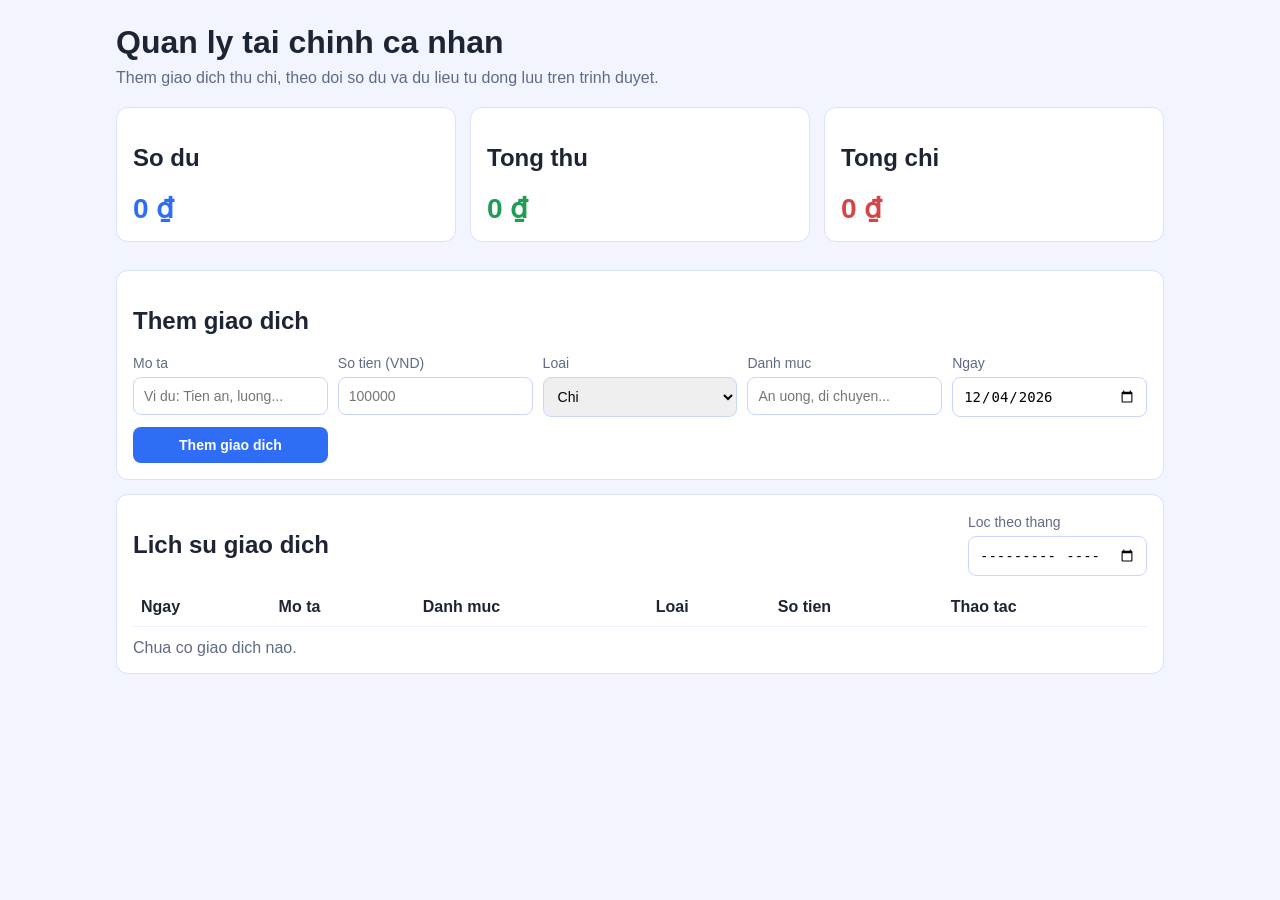
<file: Desktop/New folder/QuanLyTaiChing/index.html>
<!doctype html>
<html lang="vi">
  <head>
    <meta charset="UTF-8" />
    <meta name="viewport" content="width=device-width, initial-scale=1.0" />
    <title>Quan Ly Tai Chinh Ca Nhan</title>
    <link rel="stylesheet" href="style.css" />
  </head>
  <body>
    <main class="container">
      <header class="header">
        <h1>Quan ly tai chinh ca nhan</h1>
        <p>Them giao dich thu chi, theo doi so du va du lieu tu dong luu tren trinh duyet.</p>
      </header>

      <section class="summary-grid">
        <article class="card">
          <h2>So du</h2>
          <p id="balance" class="money neutral">0 đ</p>
        </article>
        <article class="card">
          <h2>Tong thu</h2>
          <p id="income" class="money income">0 đ</p>
        </article>
        <article class="card">
          <h2>Tong chi</h2>
          <p id="expense" class="money expense">0 đ</p>
        </article>
      </section>

      <section class="card">
        <h2>Them giao dich</h2>
        <form id="transaction-form" class="form-grid">
          <label>
            Mo ta
            <input id="description" name="description" type="text" placeholder="Vi du: Tien an, luong..." required />
          </label>
          <label>
            So tien (VND)
            <input id="amount" name="amount" type="number" min="1" step="1000" placeholder="100000" required />
          </label>
          <label>
            Loai
            <select id="type" name="type" required>
              <option value="expense">Chi</option>
              <option value="income">Thu</option>
            </select>
          </label>
          <label>
            Danh muc
            <input id="category" name="category" type="text" placeholder="An uong, di chuyen..." required />
          </label>
          <label>
            Ngay
            <input id="date" name="date" type="date" required />
          </label>
          <button type="submit" class="btn-primary">Them giao dich</button>
        </form>
      </section>

      <section class="card">
        <div class="section-head">
          <h2>Lich su giao dich</h2>
          <label>
            Loc theo thang
            <input id="month-filter" class="month-filter" type="month" />
          </label>
        </div>

        <div class="table-wrapper">
          <table>
            <thead>
              <tr>
                <th>Ngay</th>
                <th>Mo ta</th>
                <th>Danh muc</th>
                <th>Loai</th>
                <th>So tien</th>
                <th>Thao tac</th>
              </tr>
            </thead>
            <tbody id="transaction-list"></tbody>
          </table>
        </div>
        <p id="empty-state" class="empty-state">Chua co giao dich nao.</p>
      </section>
    </main>

    <script src="app.js"></script>
  </body>
</html>
</file>
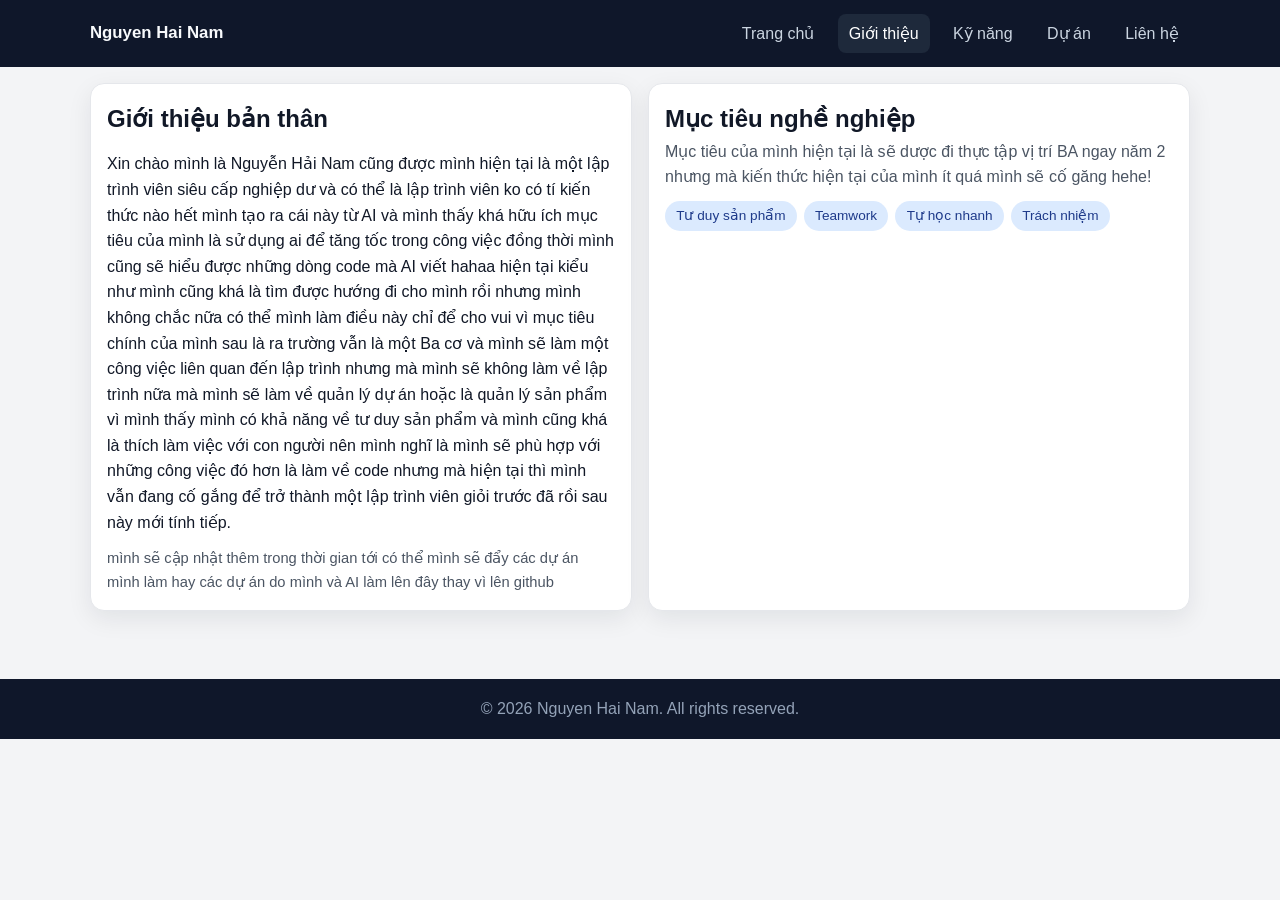
<file: Desktop/New folder/MyProflie/about.html>
<!doctype html>
<html lang="vi">
  <head>
    <meta charset="UTF-8" />
    <meta name="viewport" content="width=device-width, initial-scale=1.0" />
    <title>Profile | Giới thiệu</title>
    <link rel="stylesheet" href="style.css" />
  </head>
  <body>
    <header class="site-header">
      <div class="container header-row">
        <a class="brand" href="index.html">Nguyen Hai Nam</a>
        <nav class="nav">
          <a href="index.html">Trang chủ</a>
          <a href="about.html">Giới thiệu</a>
          <a href="skills.html">Kỹ năng</a>
          <a href="projects.html">Dự án</a>
          <a href="contact.html">Liên hệ</a>
        </nav>
      </div>
    </header>

    <main class="section">
      <div class="container grid grid-2">
        <section class="card">
          <h1 class="section-title">Giới thiệu bản thân</h1>
          <p>
            Xin chào mình là Nguyễn Hải Nam cũng được mình hiện tại là một lập
            trình viên siêu cấp nghiệp dư và có thể là lập trình viên ko có tí
            kiến thức nào hết mình tạo ra cái này từ AI và mình thấy khá hữu ích
            mục tiêu của mình là sử dụng ai để tăng tốc trong công việc đồng
            thời mình cũng sẽ hiểu được những dòng code mà AI viết hahaa hiện
            tại kiểu như mình cũng khá là tìm được hướng đi cho mình rồi nhưng
            mình không chắc nữa có thể mình làm điều này chỉ để cho vui vì mục
            tiêu chính của mình sau là ra trường vẫn là một Ba cơ và mình sẽ làm
            một công việc liên quan đến lập trình nhưng mà mình sẽ không làm về
            lập trình nữa mà mình sẽ làm về quản lý dự án hoặc là quản lý sản
            phẩm vì mình thấy mình có khả năng về tư duy sản phẩm và mình cũng
            khá là thích làm việc với con người nên mình nghĩ là mình sẽ phù hợp
            với những công việc đó hơn là làm về code nhưng mà hiện tại thì mình
            vẫn đang cố gắng để trở thành một lập trình viên giỏi trước đã rồi
            sau này mới tính tiếp.
          </p>
          <p class="note" style="margin-top: 0.75rem">
            mình sẽ cập nhật thêm trong thời gian tới có thể mình sẽ đẩy các dự
            án mình làm hay các dự án do mình và AI làm lên đây thay vì lên
            github
          </p>
        </section>

        <section class="card">
          <h2>Mục tiêu nghề nghiệp</h2>
          <p class="muted">
            Mục tiêu của mình hiện tại là sẽ dược đi thực tập vị trí BA ngay năm
            2 nhưng mà kiến thức hiện tại của mình ít quá mình sẽ cố găng hehe!
          </p>
          <div class="tag-list">
            <span class="tag">Tư duy sản phẩm</span>
            <span class="tag">Teamwork</span>
            <span class="tag">Tự học nhanh</span>
            <span class="tag">Trách nhiệm</span>
          </div>
        </section>
      </div>
    </main>

    <footer class="site-footer">
      <div class="container">
        © <span data-year></span> Nguyen Hai Nam. All rights reserved.
      </div>
    </footer>
    <script src="script.js"></script>
  </body>
</html>
</file>
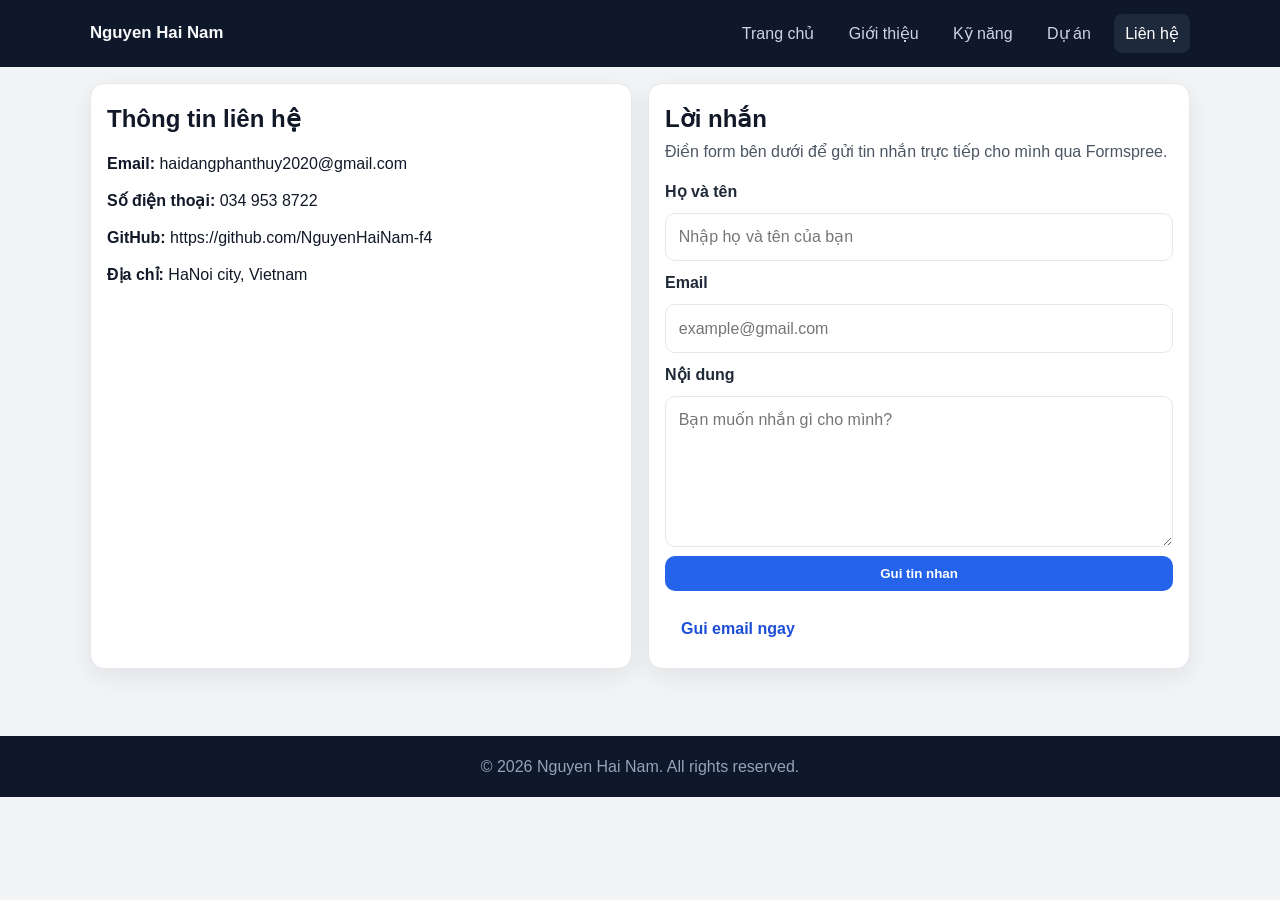
<file: Desktop/New folder/MyProflie/contact.html>
<!doctype html>
<html lang="vi">
  <head>
    <meta charset="UTF-8" />
    <meta name="viewport" content="width=device-width, initial-scale=1.0" />
    <title>Profile | Liên hệ</title>
    <link rel="stylesheet" href="style.css" />
  </head>
  <body>
    <header class="site-header">
      <div class="container header-row">
        <a class="brand" href="index.html">Nguyen Hai Nam</a>
        <nav class="nav">
          <a href="index.html">Trang chủ</a>
          <a href="about.html">Giới thiệu</a>
          <a href="skills.html">Kỹ năng</a>
          <a href="projects.html">Dự án</a>
          <a href="contact.html">Liên hệ</a>
        </nav>
      </div>
    </header>

    <main class="section">
      <div class="container grid grid-2">
        <section class="card">
          <h1 class="section-title">Thông tin liên hệ</h1>
          <ul class="contact-list">
            <li><strong>Email:</strong> haidangphanthuy2020@gmail.com</li>
            <li><strong>Số điện thoại:</strong> 034 953 8722</li>
            <li><strong>GitHub:</strong> https://github.com/NguyenHaiNam-f4</li>
            <li><strong>Địa chỉ:</strong> HaNoi city, Vietnam</li>
          </ul>
        </section>

        <section class="card">
          <h2>Lời nhắn</h2>
          <p class="muted">
            Điền form bên dưới để gửi tin nhắn trực tiếp cho mình qua Formspree.
          </p>
          <form
            class="contact-form"
            action="https://formspree.io/f/xkokywqr"
            method="POST"
          >
            <label for="name">Họ và tên</label>
            <input
              id="name"
              type="text"
              name="name"
              placeholder="Nhập họ và tên của bạn"
              required
            />

            <label for="email">Email</label>
            <input
              id="email"
              type="email"
              name="email"
              placeholder="example@gmail.com"
              required
            />

            <label for="message">Nội dung</label>
            <textarea
              id="message"
              name="message"
              rows="5"
              placeholder="Bạn muốn nhắn gì cho mình?"
              required
            ></textarea>

            <input type="hidden" name="_subject" value="Tin nhan moi tu profile website" />
            <button type="submit" class="btn btn-submit">Gui tin nhan</button>
          </form>
          <div style="margin-top: 0.9rem">
            <a class="btn btn-primary" href="mailto:haidangphanthuy2020@gmail.com">
              Gui email ngay
            </a>
          </div>
        </section>
      </div>
    </main>

    <footer class="site-footer">
      <div class="container">
        © <span data-year></span> Nguyen Hai Nam. All rights reserved.
      </div>
    </footer>
    <script src="script.js"></script>
  </body>
</html>
</file>
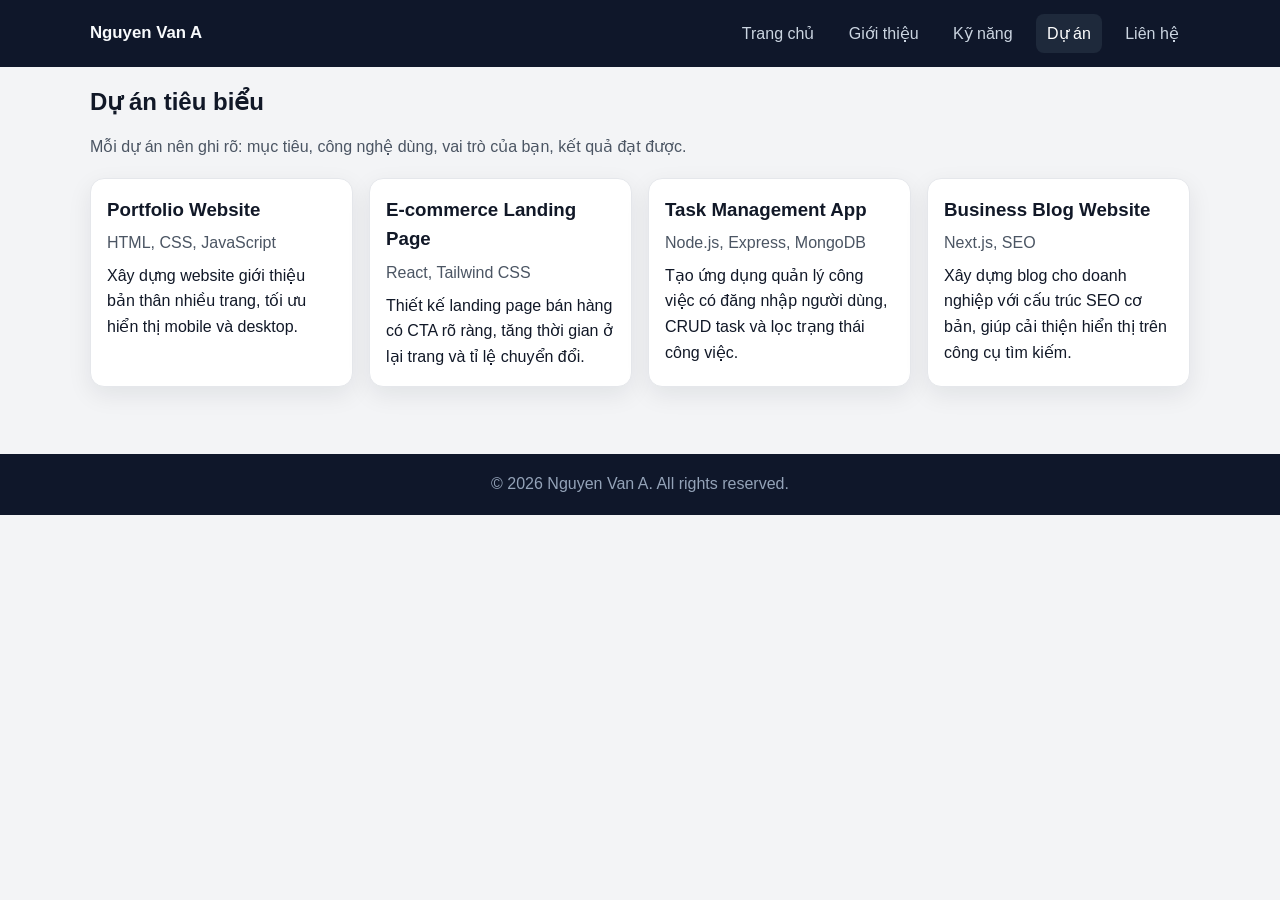
<file: Desktop/New folder/MyProflie/projects.html>
<!doctype html>
<html lang="vi">
<head>
  <meta charset="UTF-8">
  <meta name="viewport" content="width=device-width, initial-scale=1.0">
  <title>Profile | Dự án</title>
  <link rel="stylesheet" href="style.css">
</head>
<body>
  <header class="site-header">
    <div class="container header-row">
      <a class="brand" href="index.html">Nguyen Van A</a>
      <nav class="nav">
        <a href="index.html">Trang chủ</a>
        <a href="about.html">Giới thiệu</a>
        <a href="skills.html">Kỹ năng</a>
        <a href="projects.html">Dự án</a>
        <a href="contact.html">Liên hệ</a>
      </nav>
    </div>
  </header>

  <main class="section">
    <div class="container">
      <h1 class="section-title">Dự án tiêu biểu</h1>
      <p class="section-subtitle">
        Mỗi dự án nên ghi rõ: mục tiêu, công nghệ dùng, vai trò của bạn, kết quả đạt được.
      </p>
      <div class="grid grid-2">
        <article class="card">
          <h3>Portfolio Website</h3>
          <p class="muted">HTML, CSS, JavaScript</p>
          <p style="margin-top: 0.45rem;">
            Xây dựng website giới thiệu bản thân nhiều trang, tối ưu hiển thị mobile và desktop.
          </p>
        </article>
        <article class="card">
          <h3>E-commerce Landing Page</h3>
          <p class="muted">React, Tailwind CSS</p>
          <p style="margin-top: 0.45rem;">
            Thiết kế landing page bán hàng có CTA rõ ràng, tăng thời gian ở lại trang và tỉ lệ chuyển đổi.
          </p>
        </article>
        <article class="card">
          <h3>Task Management App</h3>
          <p class="muted">Node.js, Express, MongoDB</p>
          <p style="margin-top: 0.45rem;">
            Tạo ứng dụng quản lý công việc có đăng nhập người dùng, CRUD task và lọc trạng thái công việc.
          </p>
        </article>
        <article class="card">
          <h3>Business Blog Website</h3>
          <p class="muted">Next.js, SEO</p>
          <p style="margin-top: 0.45rem;">
            Xây dựng blog cho doanh nghiệp với cấu trúc SEO cơ bản, giúp cải thiện hiển thị trên công cụ tìm kiếm.
          </p>
        </article>
      </div>
    </div>
  </main>

  <footer class="site-footer">
    <div class="container">© <span data-year></span> Nguyen Van A. All rights reserved.</div>
  </footer>
  <script src="script.js"></script>
</body>
</html>
</file>
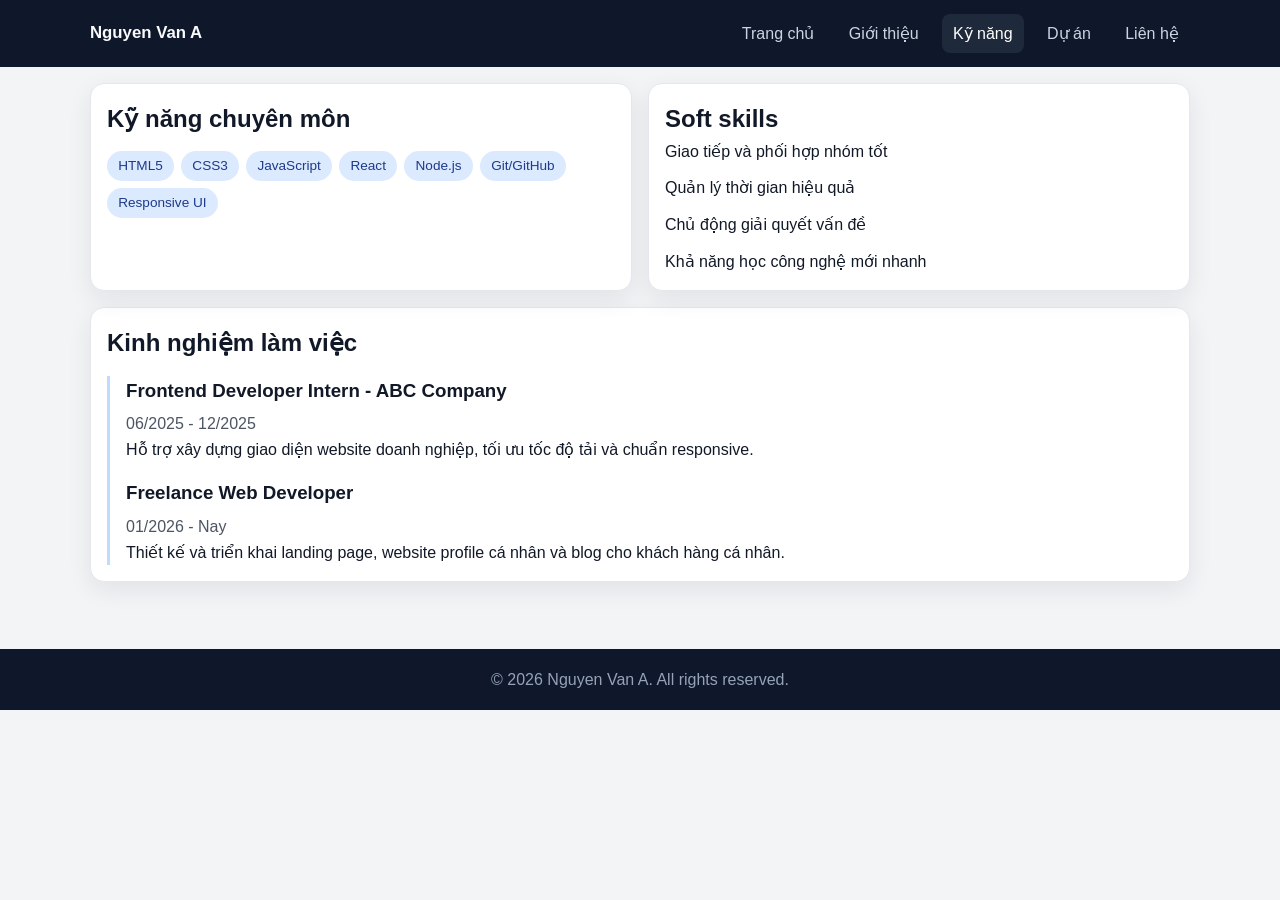
<file: Desktop/New folder/MyProflie/skills.html>
<!doctype html>
<html lang="vi">
<head>
  <meta charset="UTF-8">
  <meta name="viewport" content="width=device-width, initial-scale=1.0">
  <title>Profile | Kỹ năng & Kinh nghiệm</title>
  <link rel="stylesheet" href="style.css">
</head>
<body>
  <header class="site-header">
    <div class="container header-row">
      <a class="brand" href="index.html">Nguyen Van A</a>
      <nav class="nav">
        <a href="index.html">Trang chủ</a>
        <a href="about.html">Giới thiệu</a>
        <a href="skills.html">Kỹ năng</a>
        <a href="projects.html">Dự án</a>
        <a href="contact.html">Liên hệ</a>
      </nav>
    </div>
  </header>

  <main class="section">
    <div class="container grid grid-2">
      <section class="card">
        <h1 class="section-title">Kỹ năng chuyên môn</h1>
        <div class="tag-list">
          <span class="tag">HTML5</span>
          <span class="tag">CSS3</span>
          <span class="tag">JavaScript</span>
          <span class="tag">React</span>
          <span class="tag">Node.js</span>
          <span class="tag">Git/GitHub</span>
          <span class="tag">Responsive UI</span>
        </div>
      </section>

      <section class="card">
        <h2>Soft skills</h2>
        <ul class="contact-list">
          <li>Giao tiếp và phối hợp nhóm tốt</li>
          <li>Quản lý thời gian hiệu quả</li>
          <li>Chủ động giải quyết vấn đề</li>
          <li>Khả năng học công nghệ mới nhanh</li>
        </ul>
      </section>
    </div>

    <section class="container card" style="margin-top: 1rem;">
      <h2 class="section-title">Kinh nghiệm làm việc</h2>
      <div class="timeline">
        <article class="timeline-item">
          <h3>Frontend Developer Intern - ABC Company</h3>
          <p class="muted">06/2025 - 12/2025</p>
          <p>Hỗ trợ xây dựng giao diện website doanh nghiệp, tối ưu tốc độ tải và chuẩn responsive.</p>
        </article>
        <article class="timeline-item">
          <h3>Freelance Web Developer</h3>
          <p class="muted">01/2026 - Nay</p>
          <p>Thiết kế và triển khai landing page, website profile cá nhân và blog cho khách hàng cá nhân.</p>
        </article>
      </div>
    </section>
  </main>

  <footer class="site-footer">
    <div class="container">© <span data-year></span> Nguyen Van A. All rights reserved.</div>
  </footer>
  <script src="script.js"></script>
</body>
</html>
</file>
<file: Desktop/New folder/QuanLyTaiChing/style.css>
:root {
  --bg: #f2f5ff;
  --card: #ffffff;
  --text: #1d2433;
  --muted: #5f6b85;
  --income: #1f9d55;
  --expense: #d64545;
  --accent: #2f6df6;
  --border: #d9e2ff;
}

* {
  box-sizing: border-box;
}

body {
  margin: 0;
  font-family: "Segoe UI", Arial, sans-serif;
  background: var(--bg);
  color: var(--text);
}

.container {
  max-width: 1080px;
  margin: 0 auto;
  padding: 24px 16px 40px;
}

.header h1 {
  margin: 0 0 8px;
}

.header p {
  margin: 0 0 20px;
  color: var(--muted);
}

.summary-grid {
  display: grid;
  grid-template-columns: repeat(auto-fit, minmax(220px, 1fr));
  gap: 14px;
  margin-bottom: 14px;
}

.card {
  background: var(--card);
  border: 1px solid var(--border);
  border-radius: 12px;
  padding: 16px;
  margin-bottom: 14px;
}

.money {
  font-size: 28px;
  font-weight: 700;
  margin: 6px 0 0;
}

.money.income {
  color: var(--income);
}

.money.expense {
  color: var(--expense);
}

.money.neutral {
  color: var(--accent);
}

.form-grid {
  display: grid;
  grid-template-columns: repeat(auto-fit, minmax(180px, 1fr));
  gap: 10px;
}

label {
  display: flex;
  flex-direction: column;
  gap: 6px;
  font-size: 14px;
  color: var(--muted);
}

input,
select,
button {
  border: 1px solid #c8d6ff;
  border-radius: 8px;
  padding: 10px;
  font-size: 14px;
}

.btn-primary {
  align-self: end;
  background: var(--accent);
  border: none;
  color: #fff;
  font-weight: 600;
  cursor: pointer;
}

.btn-primary:hover {
  filter: brightness(0.95);
}

.section-head {
  display: flex;
  justify-content: space-between;
  align-items: center;
  gap: 10px;
  margin-bottom: 10px;
}

.month-filter {
  max-width: 180px;
}

.table-wrapper {
  overflow-x: auto;
}

table {
  width: 100%;
  border-collapse: collapse;
  min-width: 760px;
}

th,
td {
  text-align: left;
  padding: 10px 8px;
  border-bottom: 1px solid #edf1ff;
}

td.amount-income {
  color: var(--income);
  font-weight: 600;
}

td.amount-expense {
  color: var(--expense);
  font-weight: 600;
}

.delete-btn {
  border: none;
  background: transparent;
  color: #7f8cb0;
  cursor: pointer;
}

.delete-btn:hover {
  color: var(--expense);
}

.empty-state {
  color: var(--muted);
  margin: 12px 0 0;
}

@media (max-width: 600px) {
  .section-head {
    flex-direction: column;
    align-items: flex-start;
  }
}
</file>
<file: Desktop/New folder/MyProflie/style.css>
* {
  box-sizing: border-box;
  margin: 0;
  padding: 0;
}

:root {
  --bg: #f3f4f6;
  --surface: #ffffff;
  --text: #111827;
  --muted: #4b5563;
  --primary: #2563eb;
  --primary-dark: #1d4ed8;
  --border: #e5e7eb;
  --shadow: 0 8px 24px rgba(17, 24, 39, 0.08);
}

body {
  font-family: "Segoe UI", Tahoma, Geneva, Verdana, sans-serif;
  background: var(--bg);
  color: var(--text);
  line-height: 1.6;
}

a {
  color: inherit;
  text-decoration: none;
}

.container {
  width: min(1100px, 92%);
  margin: 0 auto;
}

.site-header {
  background: #0f172a;
  color: #f8fafc;
  position: sticky;
  top: 0;
  z-index: 20;
}

.header-row {
  display: flex;
  align-items: center;
  justify-content: space-between;
  gap: 1rem;
  padding: 0.9rem 0;
}

.brand {
  font-weight: 700;
  font-size: 1.05rem;
}

.nav {
  display: flex;
  gap: 0.75rem;
  flex-wrap: wrap;
}

.nav a {
  padding: 0.4rem 0.7rem;
  border-radius: 8px;
  color: #cbd5e1;
}

.nav a.active,
.nav a:hover {
  background: #1e293b;
  color: #ffffff;
}

.hero {
  padding: 3rem 0 2rem;
}

.hero-card {
  background: linear-gradient(135deg, #1d4ed8, #0ea5e9);
  color: #ffffff;
  border-radius: 18px;
  box-shadow: var(--shadow);
  padding: 2.2rem;
}

.hero h1 {
  font-size: clamp(1.8rem, 4vw, 2.8rem);
  margin-bottom: 0.5rem;
}

.hero p {
  color: #e5edff;
  max-width: 700px;
}

.hero-actions {
  margin-top: 1.2rem;
  display: flex;
  flex-wrap: wrap;
  gap: 0.8rem;
}

.btn {
  display: inline-block;
  border: none;
  cursor: pointer;
  padding: 0.65rem 1rem;
  border-radius: 10px;
  font-weight: 600;
}

.btn-primary {
  background: #ffffff;
  color: var(--primary-dark);
}

.btn-submit {
  background: var(--primary);
  color: #ffffff;
}

.btn-submit:hover {
  background: var(--primary-dark);
}

.btn-secondary {
  background: rgba(255, 255, 255, 0.18);
  color: #ffffff;
  border: 1px solid rgba(255, 255, 255, 0.4);
}

.section {
  padding: 1rem 0 2.2rem;
}

.section-title {
  margin-bottom: 0.8rem;
  font-size: 1.5rem;
}

.section-subtitle {
  color: var(--muted);
  margin-bottom: 1.1rem;
}

.grid {
  display: grid;
  gap: 1rem;
}

.grid-2 {
  grid-template-columns: repeat(auto-fit, minmax(260px, 1fr));
}

.grid-3 {
  grid-template-columns: repeat(auto-fit, minmax(210px, 1fr));
}

.card {
  background: var(--surface);
  border: 1px solid var(--border);
  border-radius: 14px;
  box-shadow: var(--shadow);
  padding: 1rem;
}

.card h3 {
  margin-bottom: 0.35rem;
}

.muted {
  color: var(--muted);
}

.tag-list {
  display: flex;
  gap: 0.45rem;
  flex-wrap: wrap;
  margin-top: 0.7rem;
}

.tag {
  background: #dbeafe;
  color: #1e3a8a;
  border-radius: 999px;
  padding: 0.25rem 0.7rem;
  font-size: 0.85rem;
}

.timeline {
  border-left: 3px solid #bfdbfe;
  padding-left: 1rem;
}

.timeline-item {
  margin-bottom: 1rem;
}

.timeline-item:last-child {
  margin-bottom: 0;
}

.contact-list {
  display: grid;
  gap: 0.7rem;
}

.contact-list li {
  list-style: none;
}

.contact-form {
  display: grid;
  gap: 0.55rem;
  margin-top: 0.9rem;
}

.contact-form label {
  font-weight: 600;
  color: #1f2937;
}

.contact-form input,
.contact-form textarea {
  width: 100%;
  border: 1px solid var(--border);
  border-radius: 10px;
  padding: 0.65rem 0.8rem;
  font: inherit;
  outline: none;
  background: #ffffff;
}

.contact-form input:focus,
.contact-form textarea:focus {
  border-color: #60a5fa;
  box-shadow: 0 0 0 3px rgba(96, 165, 250, 0.25);
}

.site-footer {
  background: #0f172a;
  color: #94a3b8;
  padding: 1.1rem 0;
  margin-top: 2rem;
  text-align: center;
}

.note {
  font-size: 0.92rem;
  color: var(--muted);
}

@media (max-width: 720px) {
  .header-row {
    flex-direction: column;
    align-items: flex-start;
  }
}
</file>
